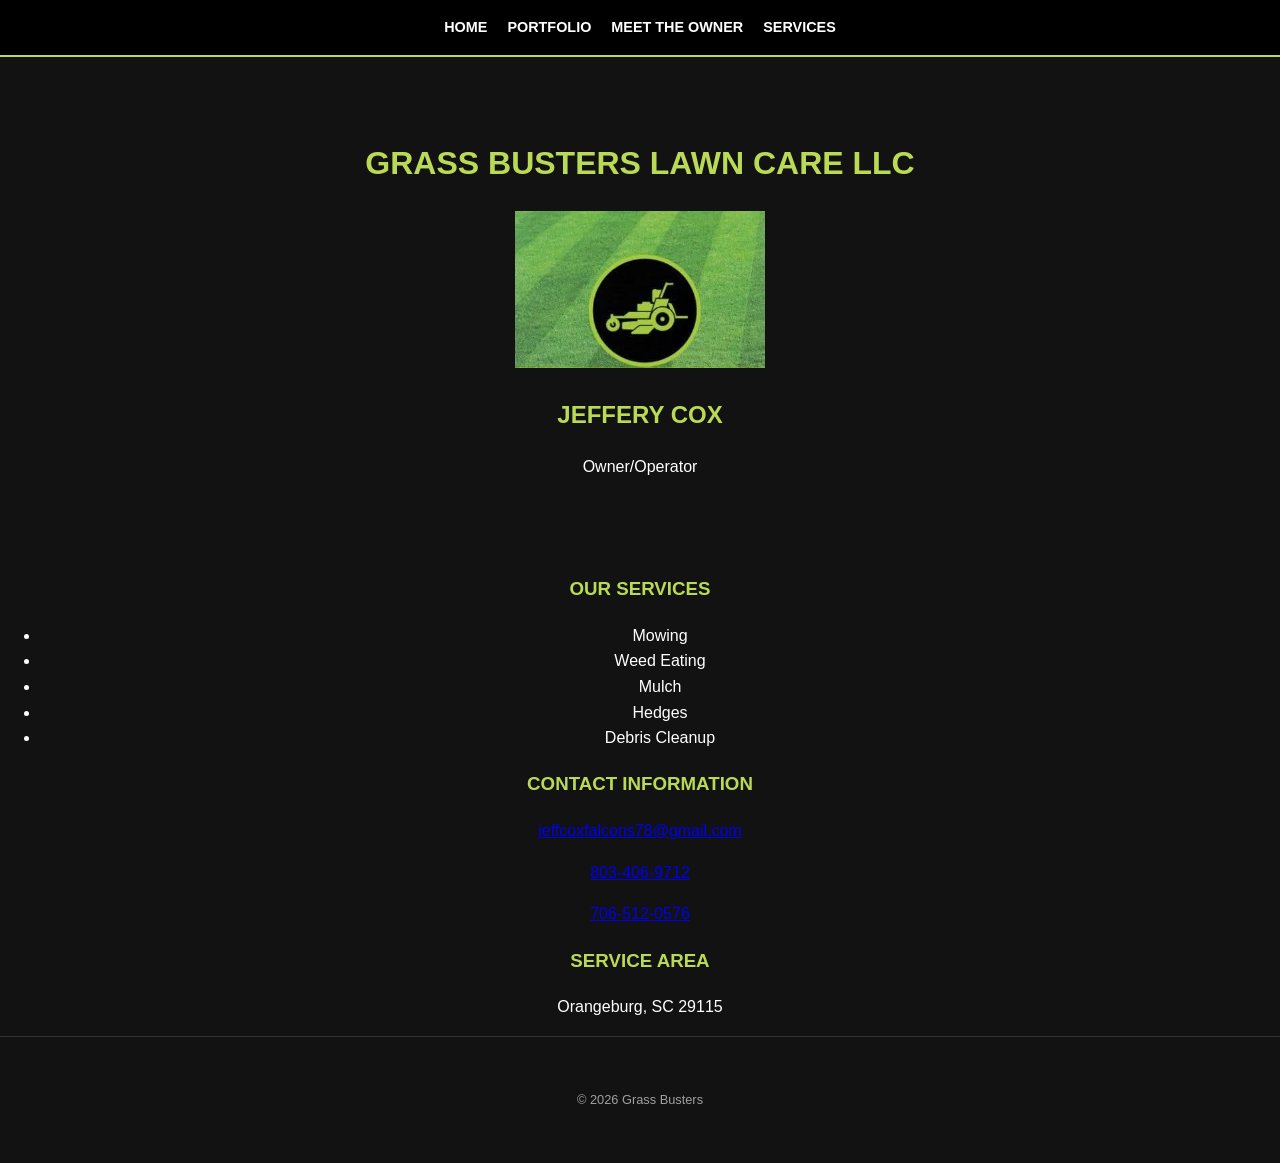
<file: index.html>
<!DOCTYPE html>
<html lang="en">
<head>
    <meta charset="UTF-8">
    <meta name="viewport" content="width=device-width, initial-scale=1.0">
    <title>Grass Busters | Orangeburg, SC</title>
</head>
  <link rel="stylesheet" href="home.css">
<body>
<nav>
        <a href="index.html">Home</a>
        <a href="portfolio.html">Portfolio</a>
        <a href="owners.html">Meet the Owner</a>
        <a href="services.html">Services</a>
    </nav>
    <header>
        <div class="logo-container">
            <h1>Grass Busters Lawn Care LLC</h1>
          <img src="logo.jpg" alt="logo"/>
        </div>
        
        <div class="owner-info">
            <h2>Jeffery Cox</h2>
            <p class="title">Owner/Operator</p>
        </div>
    </header>

    <main>
        <section class="services">
            <h3>Our Services</h3>
            <ul>
                <li>Mowing</li>
                <li>Weed Eating</li>
                <li>Mulch</li>
                <li>Hedges</li>
                <li>Debris Cleanup</li>
            </ul>
        </section>

        <section class="contact-details">
            <h3>Contact Information</h3>
            <p class="email">
                <a href="mailto:jeffcoxfalcons78@gmail.com">jeffcoxfalcons78@gmail.com</a>
            </p>
            <p class="phone-primary">
                <a href="tel:8034069712">803-406-9712</a>
            </p>
            <p class="phone-secondary">
                <a href="tel:7065120576">706-512-0576</a>
            </p>
        </section>

        <section class="location">
            <h3>Service Area</h3>
            <p>Orangeburg, SC 29115</p>
        </section>
    </main>

    <footer>
        <p>&copy; 2026 Grass Busters</p>
    </footer>

</body>
</html>
</file>
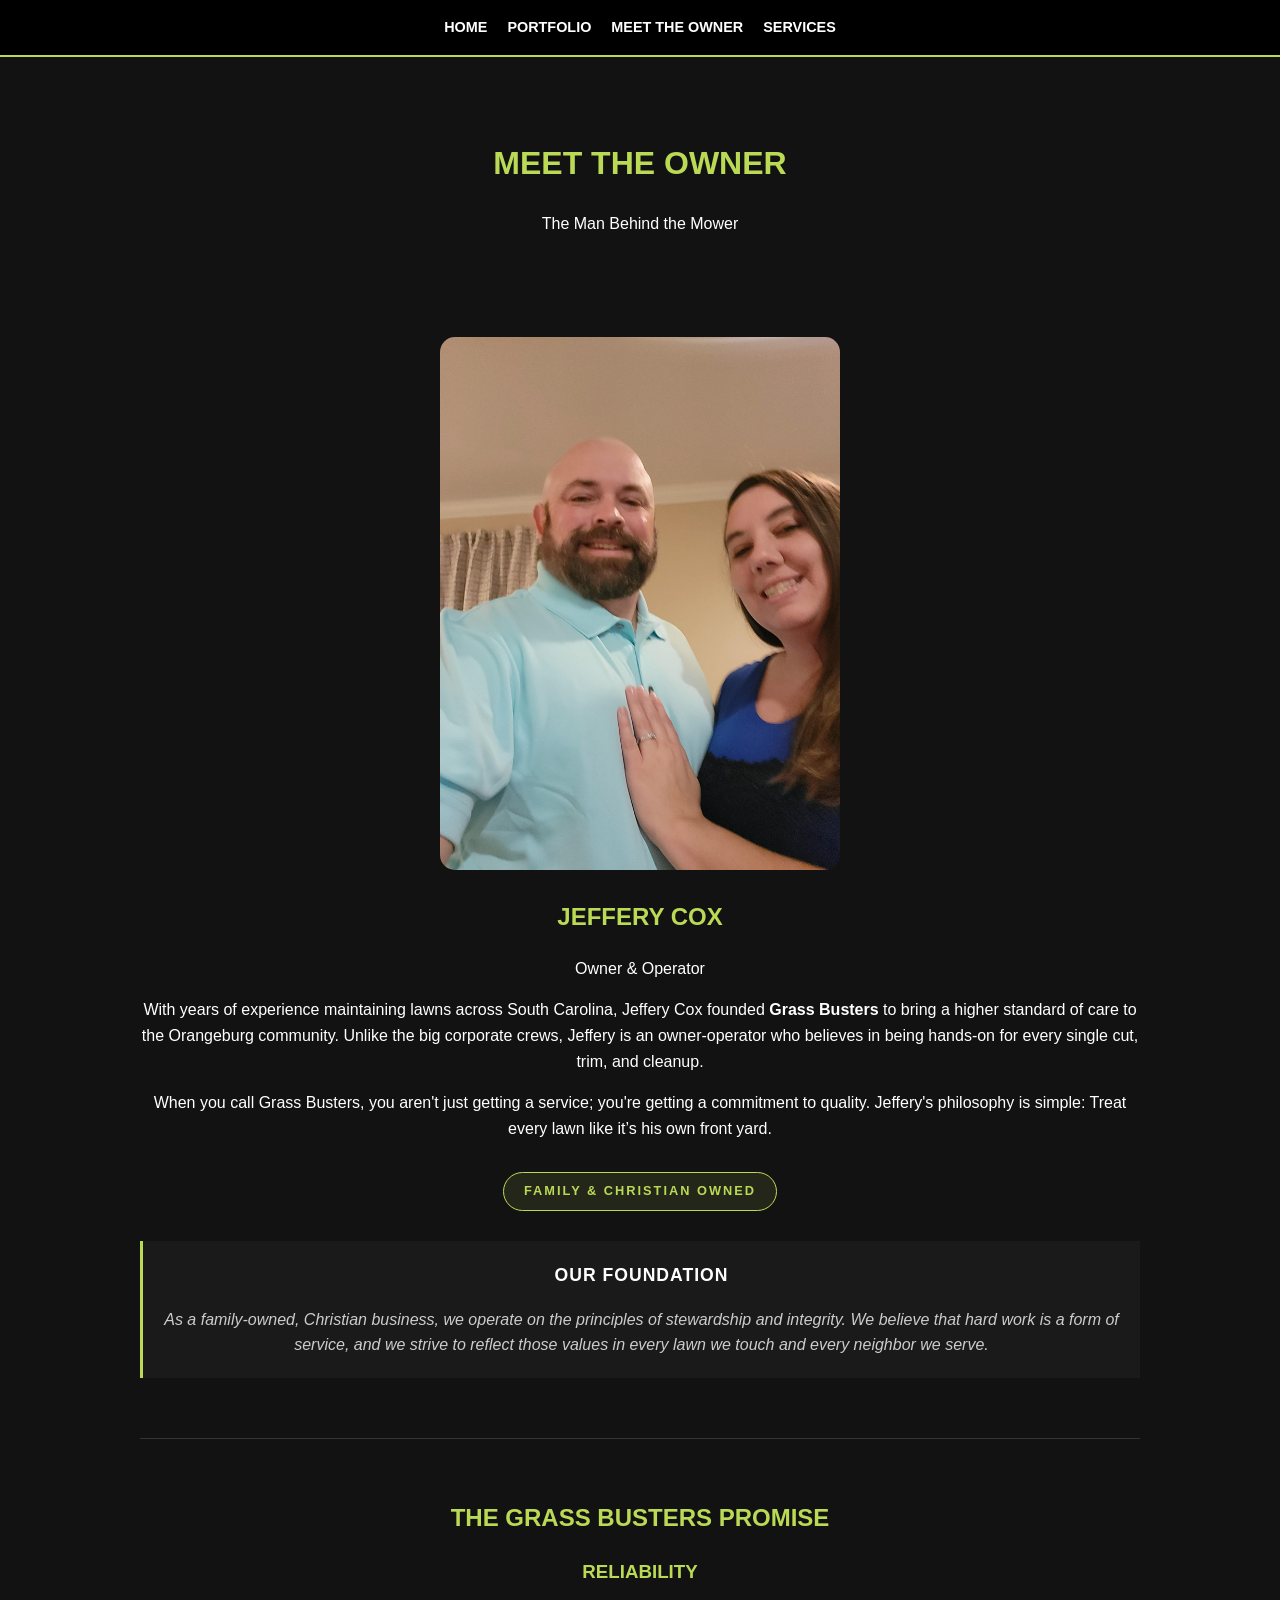
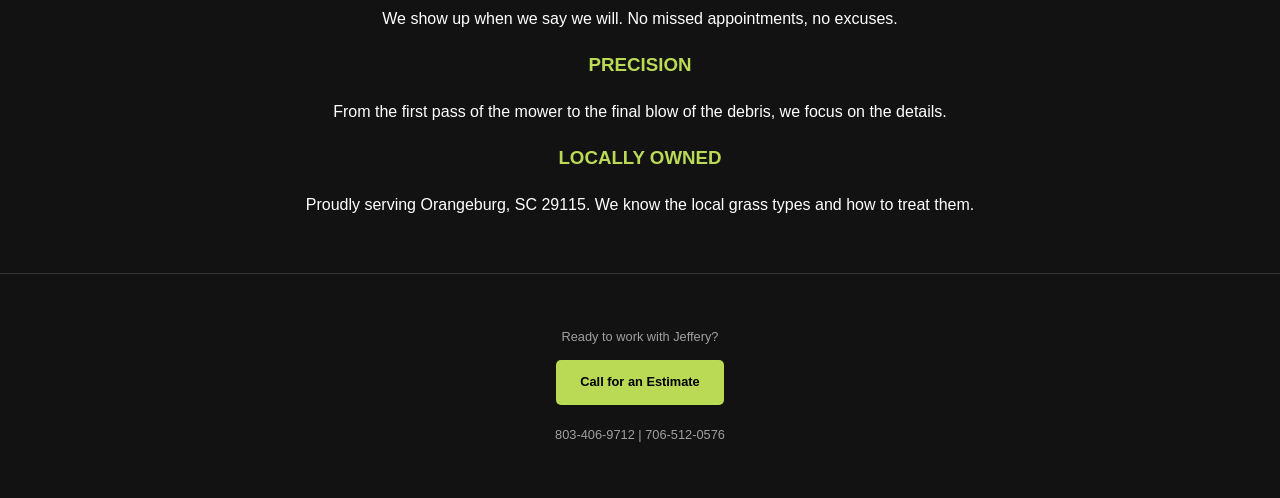
<file: owners.html>
<!DOCTYPE html>
<html lang="en">
<head>
    <meta charset="UTF-8">
    <meta name="viewport" content="width=device-width, initial-scale=1.0">
    <title>Meet the Owner | Grass Busters</title>
    <link rel="stylesheet" href="home.css">
</head>
<body>

    <nav>
        <a href="index.html">Home</a>
        <a href="portfolio.html">Portfolio</a>
        <a href="owners.html">Meet the Owner</a>
        <a href="services.html">Services</a>
    </nav>

    <header>
        <div class="logo-area">
            <h1>Meet the Owner</h1>
            <div class="subtitle">The Man Behind the Mower</div>
        </div>
    </header>

    <main class="container">
        <section class="about-flex">
            <div class="owner-image">
                <img src="owners.jpg" alt="Jeffery Cox - Owner of Grass Busters" style="width: 100%; max-width: 400px; border-radius: 15px; border: 3px solid var(--lime-green);">
            </div>
            
            <div class="about-text">
                <h2>Jeffery Cox</h2>
                <p class="title-tag">Owner & Operator</p>
                
                <p>
                    With years of experience maintaining lawns across South Carolina, Jeffery Cox founded 
                    <strong>Grass Busters</strong> to bring a higher standard of care to the Orangeburg community. 
                    Unlike the big corporate crews, Jeffery is an owner-operator who believes in being 
                    hands-on for every single cut, trim, and cleanup.
                </p>

                <p>
                    When you call Grass Busters, you aren't just getting a service; you're getting a 
                    commitment to quality. Jeffery's philosophy is simple: Treat every lawn like it’s 
                    his own front yard.
                </p>
            </div>
            <div class="status-badge">Family & Christian Owned</div>

<div class="values-statement">
    <h3>Our Foundation</h3>
    <p>
        As a family-owned, Christian business, we operate on the principles of 
        stewardship and integrity. We believe that hard work is a form of service, 
        and we strive to reflect those values in every lawn we touch and every 
        neighbor we serve.
    </p>
</div>
        </section>

        <hr style="border: 0; border-top: 1px solid #333; margin: 60px 0;">

        <section style="text-align: center;">
            <h2>The Grass Busters Promise</h2>
            <div class="grid">
                <div class="service-card">
                    <h3>Reliability</h3>
                    <p>We show up when we say we will. No missed appointments, no excuses.</p>
                </div>
                <div class="service-card">
                    <h3>Precision</h3>
                    <p>From the first pass of the mower to the final blow of the debris, we focus on the details.</p>
                </div>
                <div class="service-card">
                    <h3>Locally Owned</h3>
                    <p>Proudly serving Orangeburg, SC 29115. We know the local grass types and how to treat them.</p>
                </div>
            </div>
        </section>
    </main>

    <footer>
        <p>Ready to work with Jeffery?</p>
        <a href="tel:8034069712" class="btn">Call for an Estimate</a>
        <p style="margin-top: 20px;">803-406-9712 | 706-512-0576</p>
    </footer>

</body>
</html>
</file>
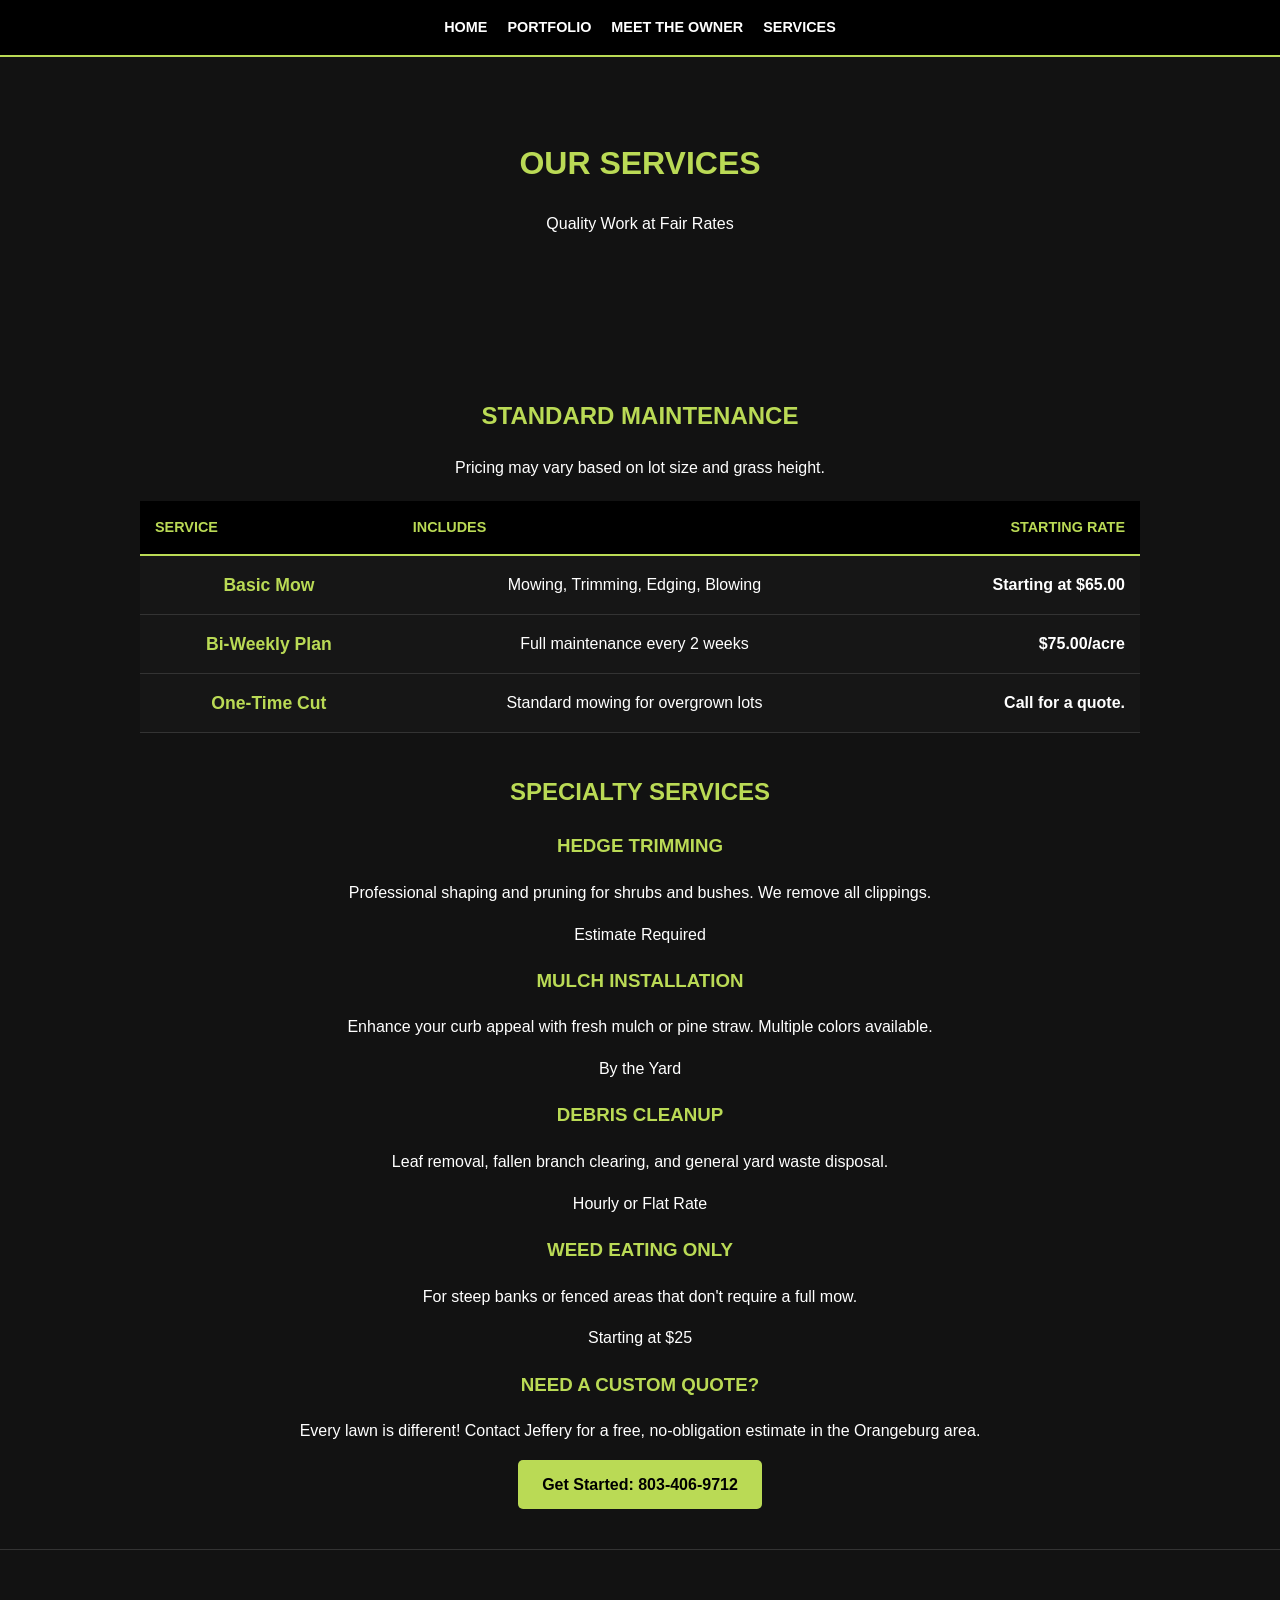
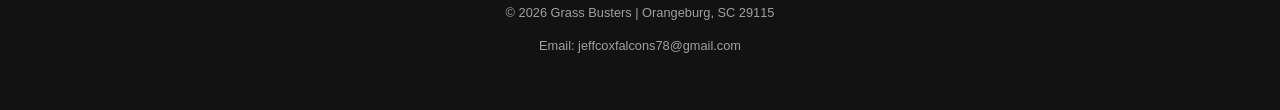
<file: services.html>
<!DOCTYPE html>
<html lang="en">
<head>
    <meta charset="UTF-8">
    <meta name="viewport" content="width=device-width, initial-scale=1.0">
    <title>Services & Rates | Grass Busters</title>
    <link rel="stylesheet" href="home.css">
</head>
<body>

    <nav>
        <a href="index.html">Home</a>
        <a href="portfolio.html">Portfolio</a>
        <a href="owners.html">Meet the Owner</a>
        <a href="services.html">Services</a>
    </nav>

    <header>
        <div class="logo-area">
            <h1>Our Services</h1>
            <div class="subtitle">Quality Work at Fair Rates</div>
        </div>
    </header>

    <main class="container">
        <section class="rates-section">
            <h2>Standard Maintenance</h2>
            <p>Pricing may vary based on lot size and grass height.</p>
            
            <table class="services-table">
                <thead>
                    <tr>
                        <th>Service</th>
                        <th>Includes</th>
                        <th>Starting Rate</th>
                    </tr>
                </thead>
                <tbody>
                    <tr>
                        <td><strong>Basic Mow</strong></td>
                        <td>Mowing, Trimming, Edging, Blowing</td>
                        <td>Starting at $65.00</td>
                    </tr>
                    <tr>
                        <td><strong>Bi-Weekly Plan</strong></td>
                        <td>Full maintenance every 2 weeks</td>
                        <td>$75.00/acre</td>
                    </tr>
                    <tr>
                        <td><strong>One-Time Cut</strong></td>
                        <td>Standard mowing for overgrown lots</td>
                        <td>Call for a quote.</td>
                    </tr>
                </tbody>
            </table>
        </section>

        <section class="specialty-services">
            <h2>Specialty Services</h2>
            <div class="grid">
                <div class="card">
                    <h3>Hedge Trimming</h3>
                    <p>Professional shaping and pruning for shrubs and bushes. We remove all clippings.</p>
                    <span class="price-label">Estimate Required</span>
                </div>

                <div class="card">
                    <h3>Mulch Installation</h3>
                    <p>Enhance your curb appeal with fresh mulch or pine straw. Multiple colors available.</p>
                    <span class="price-label">By the Yard</span>
                </div>

                <div class="card">
                    <h3>Debris Cleanup</h3>
                    <p>Leaf removal, fallen branch clearing, and general yard waste disposal.</p>
                    <span class="price-label">Hourly or Flat Rate</span>
                </div>

                <div class="card">
                    <h3>Weed Eating Only</h3>
                    <p>For steep banks or fenced areas that don't require a full mow.</p>
                    <span class="price-label">Starting at $25</span>
                </div>
            </div>
        </section>

        <section class="get-estimate">
            <div class="contact-box">
                <h3>Need a Custom Quote?</h3>
                <p>Every lawn is different! Contact Jeffery for a free, no-obligation estimate in the Orangeburg area.</p>
                <a href="tel:8034069712" class="btn">Get Started: 803-406-9712</a>
            </div>
        </section>
    </main>

    <footer>
        <p>&copy; 2026 Grass Busters | Orangeburg, SC 29115</p>
        <p>Email: jeffcoxfalcons78@gmail.com</p>
    </footer>

</body>
</html>
</file>
<file: home.css>
/* Branding Colors */
:root {
    --primary-green: #bada55; /* Lime Green */
    --bg-dark: #121212;      /* Deep Black */
    --card-bg: #1e1e1e;      /* Soft Black for sections */
    --text-light: #ffffff;
    --text-muted: #a0a0a0;
}

body {
    font-family: 'Segoe UI', Roboto, Helvetica, sans-serif;
    background-color: var(--bg-dark);
    color: var(--text-light);
    line-height: 1.6;
    margin: 0;text-align: center}

img {align-content: center; width:250px}
/* Navigation */
nav {
    background: #000;
    padding: 1rem;
    display: flex;
    justify-content: center;
    gap: 20px;
    border-bottom: 2px solid var(--primary-green);
}

nav a {
    color: var(--white);
    text-decoration: none;
    font-weight: bold;
    text-transform: uppercase;
    font-size: 0.9rem;
}

nav a:hover {
    color: var(--primary-green);
}

/* Layout Containers */
.container {
    max-width: 1000px;
    margin: 0 auto;
    padding: 40px 20px;
}

header {
    text-align: center;
    padding: 60px 20px;
}

h1, h2, h3 {
    color: var(--primary-green);
    text-transform: uppercase;
}

/* Portfolio / Gallery Grid */
.portfolio-grid {
    display: grid;
    grid-template-columns: 1fr 1fr; /* Side by side for Before/After */
    gap: 15px;
    margin-bottom: 40px;
}

.portfolio-item img {
    width: 100%;
    border-radius: 8px;
    border: 2px solid #333;
}

.label {
    display: block;
    text-align: center;
    font-weight: bold;
    margin-top: 5px;
}
/* Container for the table to ensure it doesn't hit the screen edges */
.rates-section {
    margin: 40px auto;
    overflow-x: auto; /* Adds a scrollbar on mobile if the table is too wide */
}

/* The actual table styling */
.services-table {
    width: 100%;
    border-collapse: collapse; /* Removes double borders */
    margin-top: 20px;
    background-color: #161616; /* Matches your card background */
    color: white;
}

/* Header styling */
.services-table th {
    background-color: #000;
    color: var(--primary-green); /* Use your lime green variable */
    text-align: left;
    padding: 15px;
    border-bottom: 2px solid var(--primary-green);
    text-transform: uppercase;
    font-size: 0.9rem;
}

/* Row styling */
.services-table td {
    padding: 15px;
    border-bottom: 1px solid #333; /* Subtle line between services */
    vertical-align: middle;
}

/* Make the service names bold and green */
.services-table td strong {
    color: var(--primary-green);
    font-size: 1.1rem;
}

/* Highlight rows when hovering */
.services-table tr:hover {
    background-color: #1e1e1e;
}

/* Right-align the prices for a cleaner look */
.services-table th:last-child, 
.services-table td:last-child {
    text-align: right;
    font-weight: bold;
}

/* The Status Badge at the top */
.status-badge {
    display: inline-block;
    margin-top: 15px;
    padding: 8px 20px;
    border: 1px solid var(--primary-green);
    color: var(--primary-green);
    text-transform: uppercase;
    font-size: 0.8rem;
    font-weight: bold;
    letter-spacing: 2px;
    border-radius: 50px;
    background: rgba(186, 218, 85, 0.1); /* Subtle green tint background */
}

/* The Values Statement box in the bio */
.values-statement {
    margin-top: 30px;
    padding: 20px;
    background: #1a1a1a;
    border-left: 3px solid var(--primary-green);
}

.values-statement h3 {
    margin-top: 0;
    font-size: 1.1rem;
    color: var(--white);
    letter-spacing: 1px;
}

.values-statement p {
    font-style: italic;
    color: #ccc;
    margin-bottom: 0;
}

/* Buttons */
.btn {
    background-color: var(--primary-green);
    color: #000;
    padding: 12px 24px;
    border: none;
    border-radius: 5px;
    font-weight: bold;
    cursor: pointer;
    text-decoration: none;
    display: inline-block;
}

footer {
    text-align: center;
    padding: 40px;
    border-top: 1px solid #333;
    font-size: 0.8rem;
    color: var(--text-muted);
}
</file>
